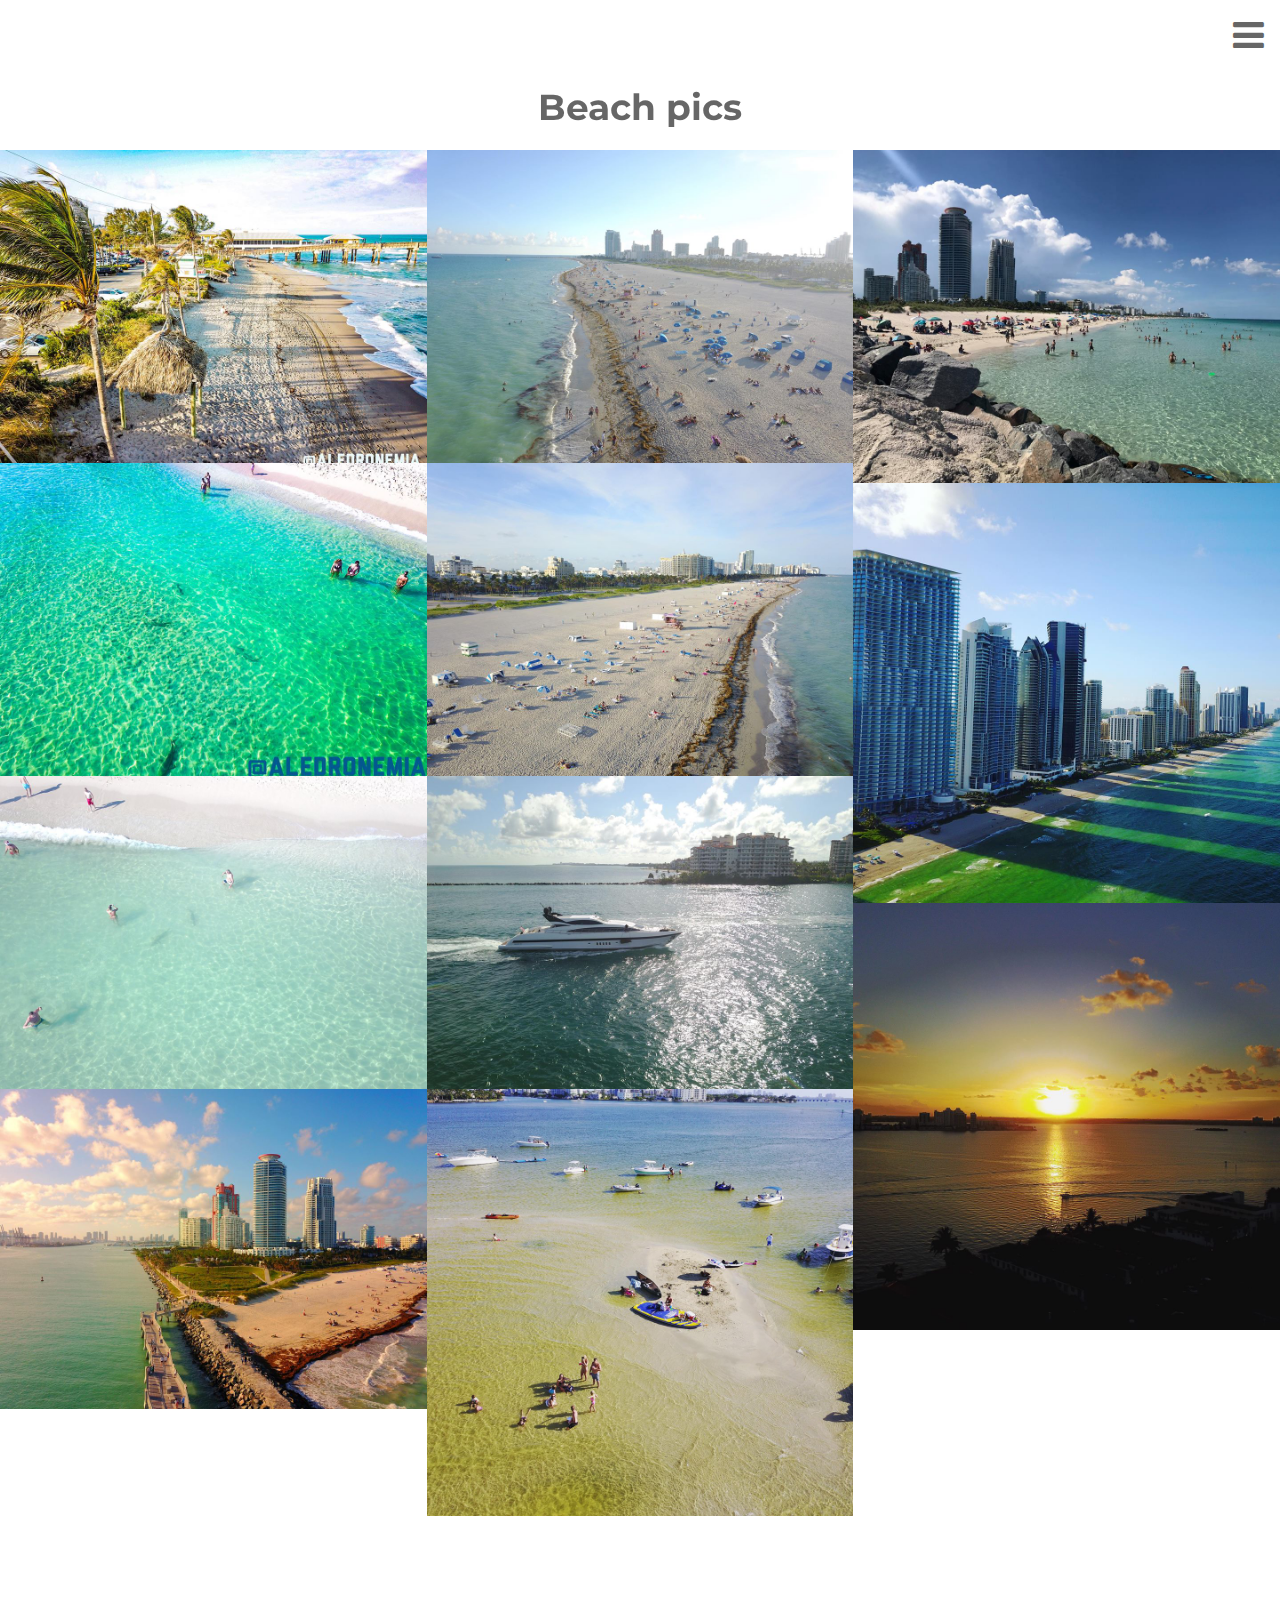
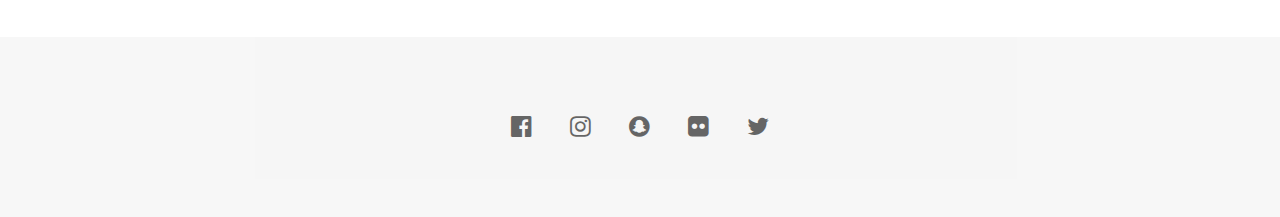
<file: beach.html>
<!DOCTYPE html>
<html>
<title>City pics</title>
<meta charset="UTF-8">
<meta name="viewport" content="width=device-width, initial-scale=1">
<link rel="stylesheet" href="https://www.w3schools.com/w3css/4/w3.css">
<link rel="stylesheet" href="https://fonts.googleapis.com/css?family=Montserrat">
<link rel="stylesheet" href="https://cdnjs.cloudflare.com/ajax/libs/font-awesome/4.7.0/css/font-awesome.min.css">
<style>
body,h1 {font-family: "Montserrat", sans-serif}
img {margin-bottom: -7px}
.w3-row-padding img {margin-bottom: 12px}
</style>
<body>

<!-- Sidebar -->
<nav class="w3-sidebar w3-black w3-animate-top w3-xxlarge" style="display:none;padding-top:150px" id="mySidebar">
  <a href="javascript:void(0)" onclick="w3_close()" class="w3-button w3-black w3-xxlarge w3-padding w3-display-topright" style="padding:6px 24px">
    <i class="fa fa-remove"></i>
  </a>
  <div class="w3-bar-block w3-center">
    <a href="index.html" class="w3-bar-item w3-button w3-text-grey w3-hover-black">Cover page</a>
    <a href="album.html" class="w3-bar-item w3-button w3-text-grey w3-hover-black">Album</a>
    <a href="bio.html" class="w3-bar-item w3-button w3-text-grey w3-hover-black">Bio</a>
    <a href="contact.html" class="w3-bar-item w3-button w3-text-grey w3-hover-black">Contact</a>
  </div>
</nav>

<!-- !PAGE CONTENT! -->
<div class="w3-content" style="max-width:1500px">

<!-- Header -->
<div class="w3-opacity">
<span class="w3-button w3-xxlarge w3-white w3-right" onclick="w3_open()"><i class="fa fa-bars"></i></span> 
<div class="w3-clear"></div>
<header class="w3-center w3-margin-bottom">
  <h1><b>Beach pics</b></h1>
</header>
</div>

<!-- Photo Grid -->
<div class="w3-row" id="myGrid" style="margin-bottom:128px">
  <div class="w3-third">
    <img src="css/pics/beach2.jpg" style="width:100%">
    <img src="css/pics/beach3.jpg" style="width:100%">
    <img src="css/pics/beach4.jpg" style="width:100%">
    <img src="css/pics/beach5.jpg" style="width:100%">
  </div>

  <div class="w3-third">
    <img src="css/pics/beach6.jpg" style="width:100%">
    <img src="css/pics/beach7.jpg" style="width:100%">
    <img src="css/pics/beach8.jpg" style="width:100%">
    <img src="css/pics/beach9.jpg" style="width:100%">
  </div>

  <div class="w3-third">
    <img src="css/pics/beach10.jpg" style="width:100%">
    <img src="css/pics/beach11.jpg" style="width:100%">
    <img src="css/pics/beach12.jpg" style="width:100%">
  </div>
</div>

<!-- End Page Content -->
</div>

<!-- Footer -->
<footer class="w3-container w3-padding-64 w3-light-grey w3-center w3-opacity w3-xlarge" style="margin-top:128px"> 
    <a href="https://www.facebook.com/profile.php?id=677231930" class="w3-bar-item w3-button"><i class="fa fa-facebook-official"></i></a>
  <a href="https://www.instagram.com/alearg88/" class="w3-bar-item w3-button"><i class="fa fa-instagram"></i></a>
    <a href="#" class="w3-bar-item w3-button"><i class="fa fa-snapchat"></i></a>
  <a href="#" class="w3-bar-item w3-button"><i class="fa fa-flickr"></i></a>
  <a href="#" class="w3-bar-item w3-button"><i class="fa fa-twitter"></i></a>
</footer>
 
<script>
// Toggle grid padding
function myFunction() {
    var x = document.getElementById("myGrid");
    if (x.className === "w3-row") {
        x.className = "w3-row-padding";
    } else { 
        x.className = x.className.replace("w3-row-padding", "w3-row");
    }
}

// Open and close sidebar
function w3_open() {
    document.getElementById("mySidebar").style.width = "100%";
    document.getElementById("mySidebar").style.display = "block";
}

function w3_close() {
    document.getElementById("mySidebar").style.display = "none";
}
</script>

</body>
</html>
</file>
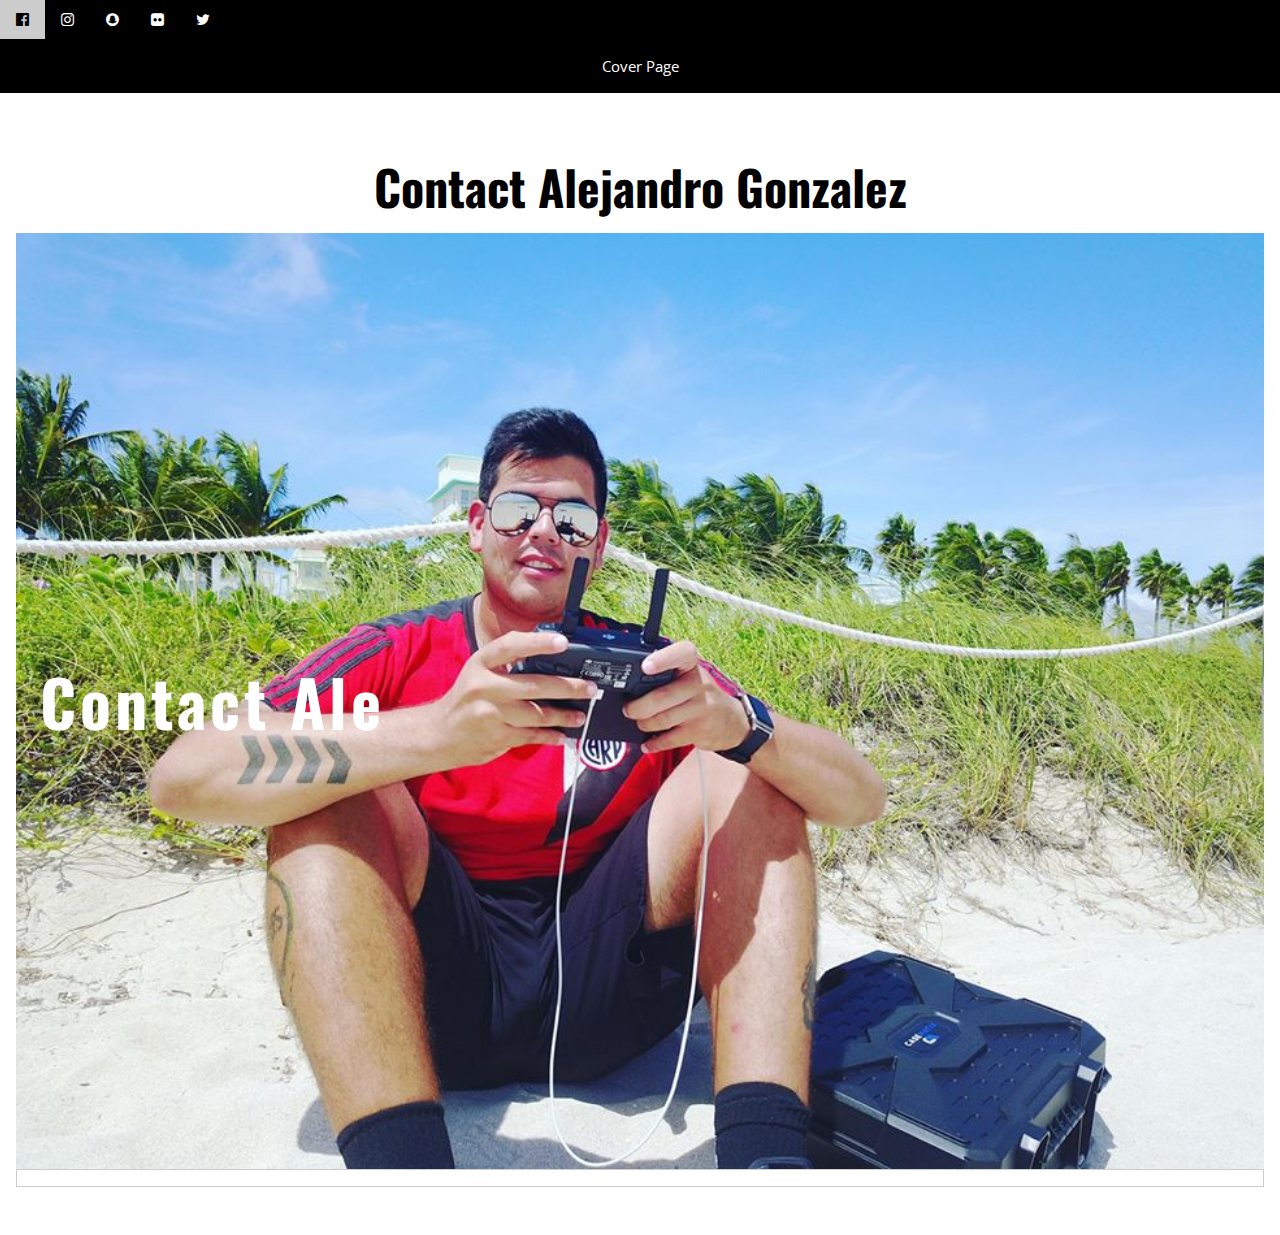
<file: contact.html>
<!DOCTYPE html>
<html>
<title>Ale's bio</title>
<meta charset="UTF-8">
<meta name="viewport" content="width=device-width, initial-scale=1">
<link rel="stylesheet" href="https://www.w3schools.com/w3css/4/w3.css">
<link rel="stylesheet" href="https://fonts.googleapis.com/css?family=Oswald">
<link rel="stylesheet" href="https://fonts.googleapis.com/css?family=Open Sans">
<link rel="stylesheet" href="https://cdnjs.cloudflare.com/ajax/libs/font-awesome/4.7.0/css/font-awesome.min.css">
<style>
h1,h2,h3,h4,h5,h6 {font-family: "Oswald"}
body {font-family: "Open Sans"}
</style>
<body class="w3-light-grey">

<!-- Navigation bar with social media icons -->
<div class="w3-bar w3-black">
  <a href="https://www.facebook.com/profile.php?id=677231930" class="w3-bar-item w3-button"><i class="fa fa-facebook-official"></i></a>
  <a href="https://www.instagram.com/alearg88/" class="w3-bar-item w3-button"><i class="fa fa-instagram"></i></a>
  <a href="#" class="w3-bar-item w3-button"><i class="fa fa-snapchat"></i></a>
  <a href="#" class="w3-bar-item w3-button"><i class="fa fa-flickr"></i></a>
  <a href="#" class="w3-bar-item w3-button"><i class="fa fa-twitter"></i></a>
  <a href="index.html" class="w3-button w3-black w3-block w3-hover-blue-grey w3-padding-16">Cover Page</a>
</div>
  
<!-- w3-content defines a container for fixed size centered content, 
and is wrapped around the whole page content, except for the footer in this example -->
<div class="w3-content" style="max-width:1600px">

  <!-- Header -->
  <header class="w3-container w3-center w3-padding-48 w3-white">
    <h1 class="w3-xxxlarge"><b>Contact Alejandro Gonzalez</b></h1>
  <!-- Image header -->
  <header class="w3-display-container w3-wide" id="home">
    <img class="w3-image" src="css/pics/aledrone.jpg" width="100%" height="auto">
    <div class="w3-display-left w3-padding-large">
      <h1 class="w3-jumbo w3-text-white w3-hide-small"><b>Contact Ale</b></h1>
  </header>

  <!-- Grid -->
  <div class="w3-row w3-padding w3-border">

    <div class="w3-col l8 s12">

      

</body>
</html>
</file>
